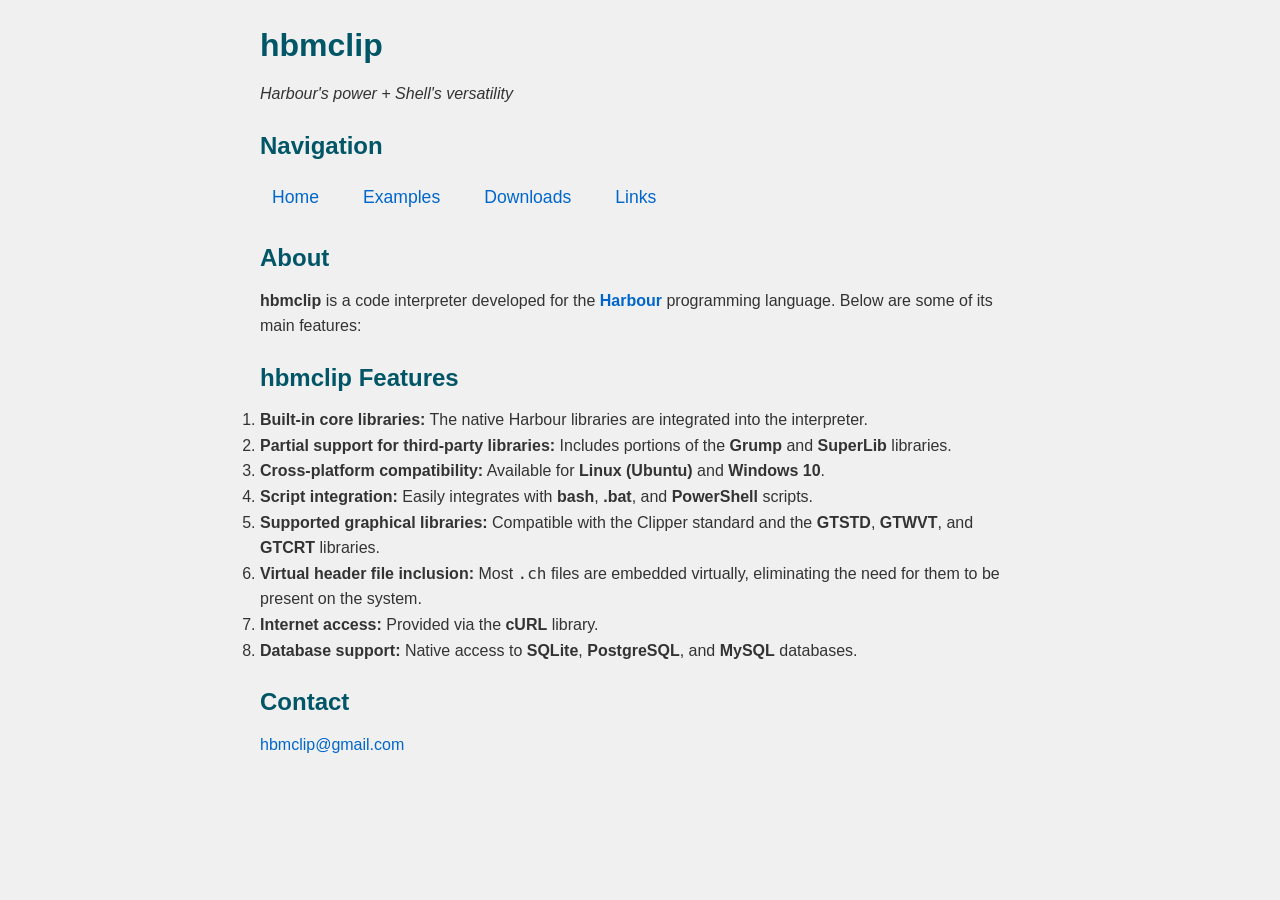
<file: index.html>
<!DOCTYPE html>
<html lang="en">
<head>
    <meta charset="UTF-8">
    <meta name="viewport" content="width=device-width, initial-scale=1.0">
    <title>hbmclip - Command Line Utility</title>
    <link rel="stylesheet" href="style.css">
</head>
<body>
    <header>
        <h1>hbmclip</h1>
        <p><em>Harbour's power +  Shell's versatility</em></p>
    </header>
    
    <nav>
        <h2>Navigation</h2>
        <ul>
            <li><a href="index.html">Home</a></li>
            <li><a href="examples.html">Examples</a></li>
            <li><a href="downloads.html">Downloads</a></li>
            <li><a href="links.html">Links</a></li>
        </ul>
    </nav>
    
    <main>
        <section>
            <h2>About</h2>

<p><strong>hbmclip</strong> is a code interpreter developed for the <strong><a href="https://harbour.github.io/">Harbour</a></strong> programming language. Below are some of its main features:</p>

<h2>hbmclip Features</h2>
<ol>
  <li><strong>Built-in core libraries:</strong> The native Harbour libraries are integrated into the interpreter.</li>
  <li><strong>Partial support for third-party libraries:</strong> Includes portions of the <strong>Grump</strong> and <strong>SuperLib</strong> libraries.</li>
  <li><strong>Cross-platform compatibility:</strong> Available for <strong>Linux (Ubuntu)</strong> and <strong>Windows 10</strong>.</li>
  <li><strong>Script integration:</strong> Easily integrates with <strong>bash</strong>, <strong>.bat</strong>, and <strong>PowerShell</strong> scripts.</li>
  <li><strong>Supported graphical libraries:</strong> Compatible with the Clipper standard and the <strong>GTSTD</strong>, <strong>GTWVT</strong>, and <strong>GTCRT</strong> libraries.</li>
  <li><strong>Virtual header file inclusion:</strong> Most <code>.ch</code> files are embedded virtually, eliminating the need for them to be present on the system.</li>
  <li><strong>Internet access:</strong> Provided via the <strong>cURL</strong> library.</li>
  <li><strong>Database support:</strong> Native access to <strong>SQLite</strong>, <strong>PostgreSQL</strong>, and <strong>MySQL</strong> databases.</li>
</ol>
        </section>
         <section>
            <h2>Contact</h2>
<a href="mailto:hbmclip@gmail.com">hbmclip@gmail.com</a>

        </section>
    </main>
    
    <footer>
        <p></p>
    </footer>
</body>
</html>
</file>
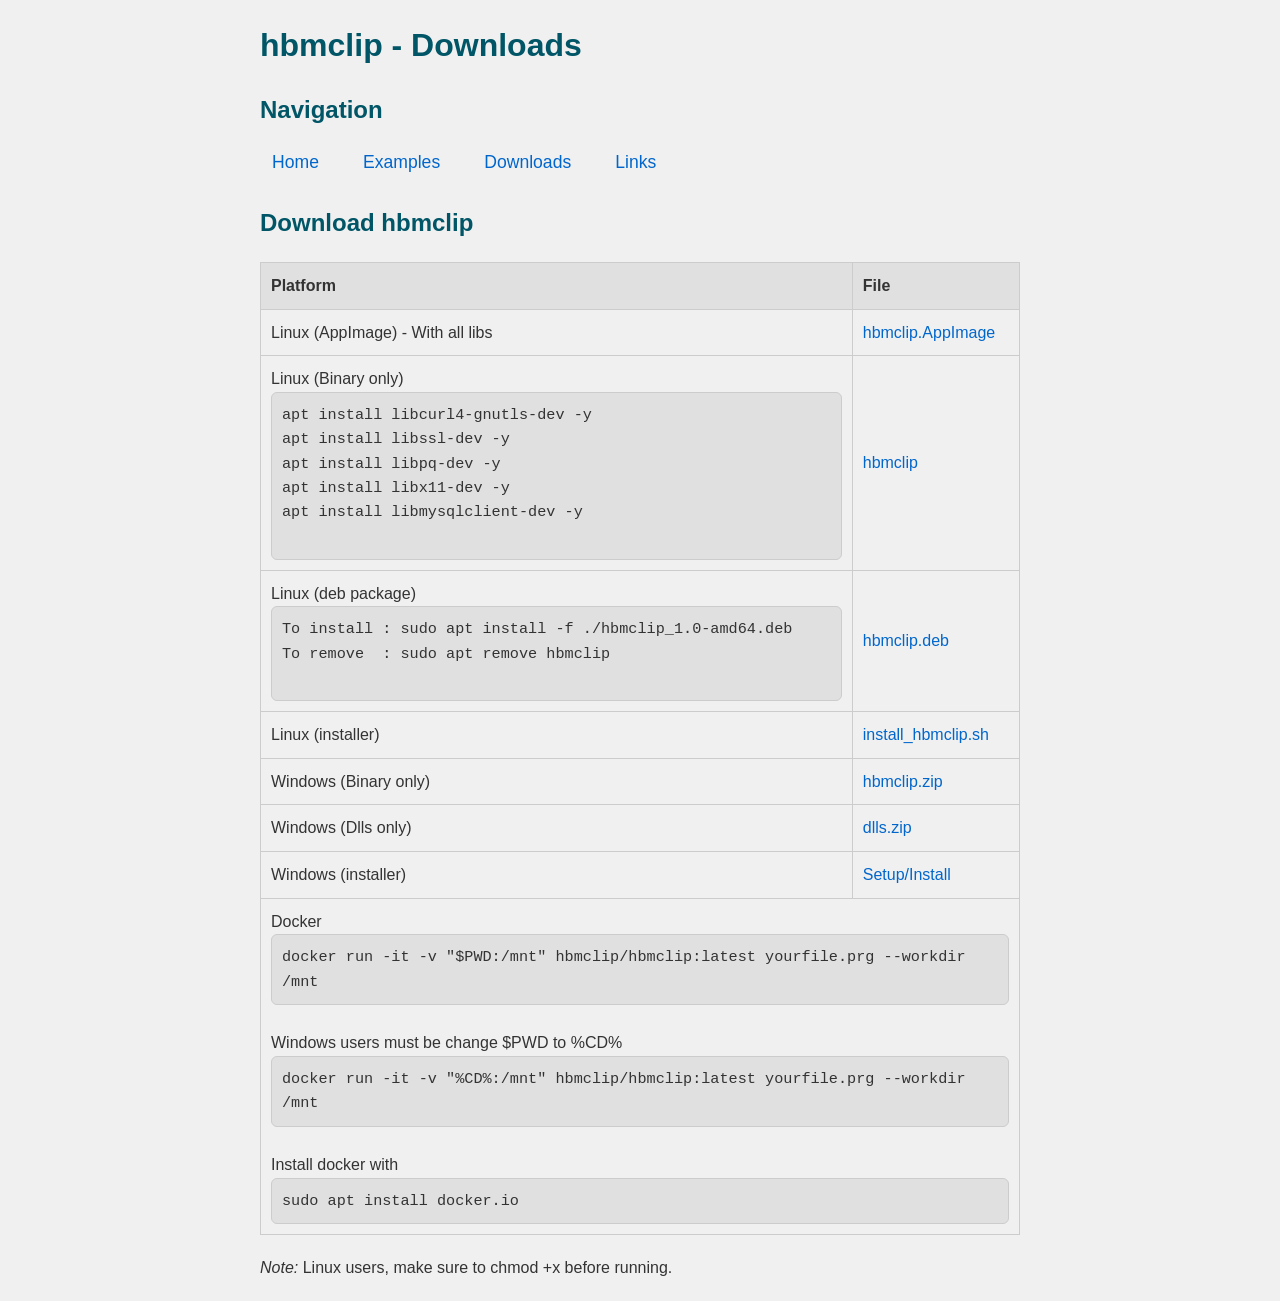
<file: downloads.html>
<!DOCTYPE html>
<html lang="en">
<head>
    <meta charset="UTF-8">
    <meta name="viewport" content="width=device-width, initial-scale=1.0">
    <title>hbmclip - Downloads</title>
    <link rel="stylesheet" href="style.css">
</head>
<body>
    <header>
        <h1>hbmclip - Downloads</h1>
    </header>
    
    <nav>
        <h2>Navigation</h2>
        <ul>
            <li><a href="index.html">Home</a></li>
            <li><a href="examples.html">Examples</a></li>
            <li><a href="downloads.html">Downloads</a></li>
            <li><a href="links.html">Links</a></li>
        </ul>
    </nav>
    
    <main>
        <section>
            <h2>Download hbmclip</h2>
            <table>
                <thead>
                    <tr>
                        <th>Platform</th>
                        <th>File</th>
                    </tr>
                </thead>
                <tbody>
                    <tr>
                        <td>Linux (AppImage) - With all libs</td>
                        <td><a href="bin/hbmclip.Ubuntu24-x86_64.AppImage">hbmclip.AppImage</a></td>
                    </tr>
                    
                    <tr>
                        <td>Linux (Binary only)<br>
                        <pre>
apt install libcurl4-gnutls-dev -y
apt install libssl-dev -y
apt install libpq-dev -y
apt install libx11-dev -y
apt install libmysqlclient-dev -y
            </pre>
                        </td>
                        
                        <td><a href="bin/hbmclip">hbmclip</a></td>
                    </tr>
                    <tr>
                        <td>Linux (deb package)<br>
                        <pre>
To install : sudo apt install -f ./hbmclip_1.0-amd64.deb
To remove  : sudo apt remove hbmclip
            </pre>
                        </td>
                        
                        <td><a href="bin/hbmclip_1.0-amd64.deb">hbmclip.deb</a></td>
                    </tr>
  <tr>
                        <td>Linux (installer)</td>
                        <td><a href="bin/install_hbmclip.sh">install_hbmclip.sh</a></td>
                    </tr>
                    <tr>
                        <td>Windows (Binary only)</td>
                        <td><a href="bin/hbmclip.zip">hbmclip.zip</a></td>
                    </tr>
                    <tr>
                        <td>Windows (Dlls only)</td>
                        <td><a href="bin/dlls.zip">dlls.zip</a></td>
                    </tr>
                      <tr>
                        <td>Windows (installer)</td>
                        <td><a href="bin/installHbmclip.exe">Setup/Install</a></td>
                    </tr>
                    <tr>
                        <td colspan="2">Docker 
                        <br>
                        <pre>docker run -it -v "$PWD:/mnt" hbmclip/hbmclip:latest yourfile.prg --workdir /mnt</pre>
                       
                        
                         
                        <br> Windows users must be change $PWD to %CD%
                            <pre>docker run -it -v "%CD%:/mnt" hbmclip/hbmclip:latest yourfile.prg --workdir /mnt</pre>
                            <br>Install docker with <pre>sudo apt install docker.io</pre>
                        </td>
                        
         
                    </tr>
                                    
                </tbody>
            </table>
            <p><em>Note:</em> Linux users, make sure to chmod +x before running.</p>
            
            
        </section>
    </main>
</body>
</html>
</file>
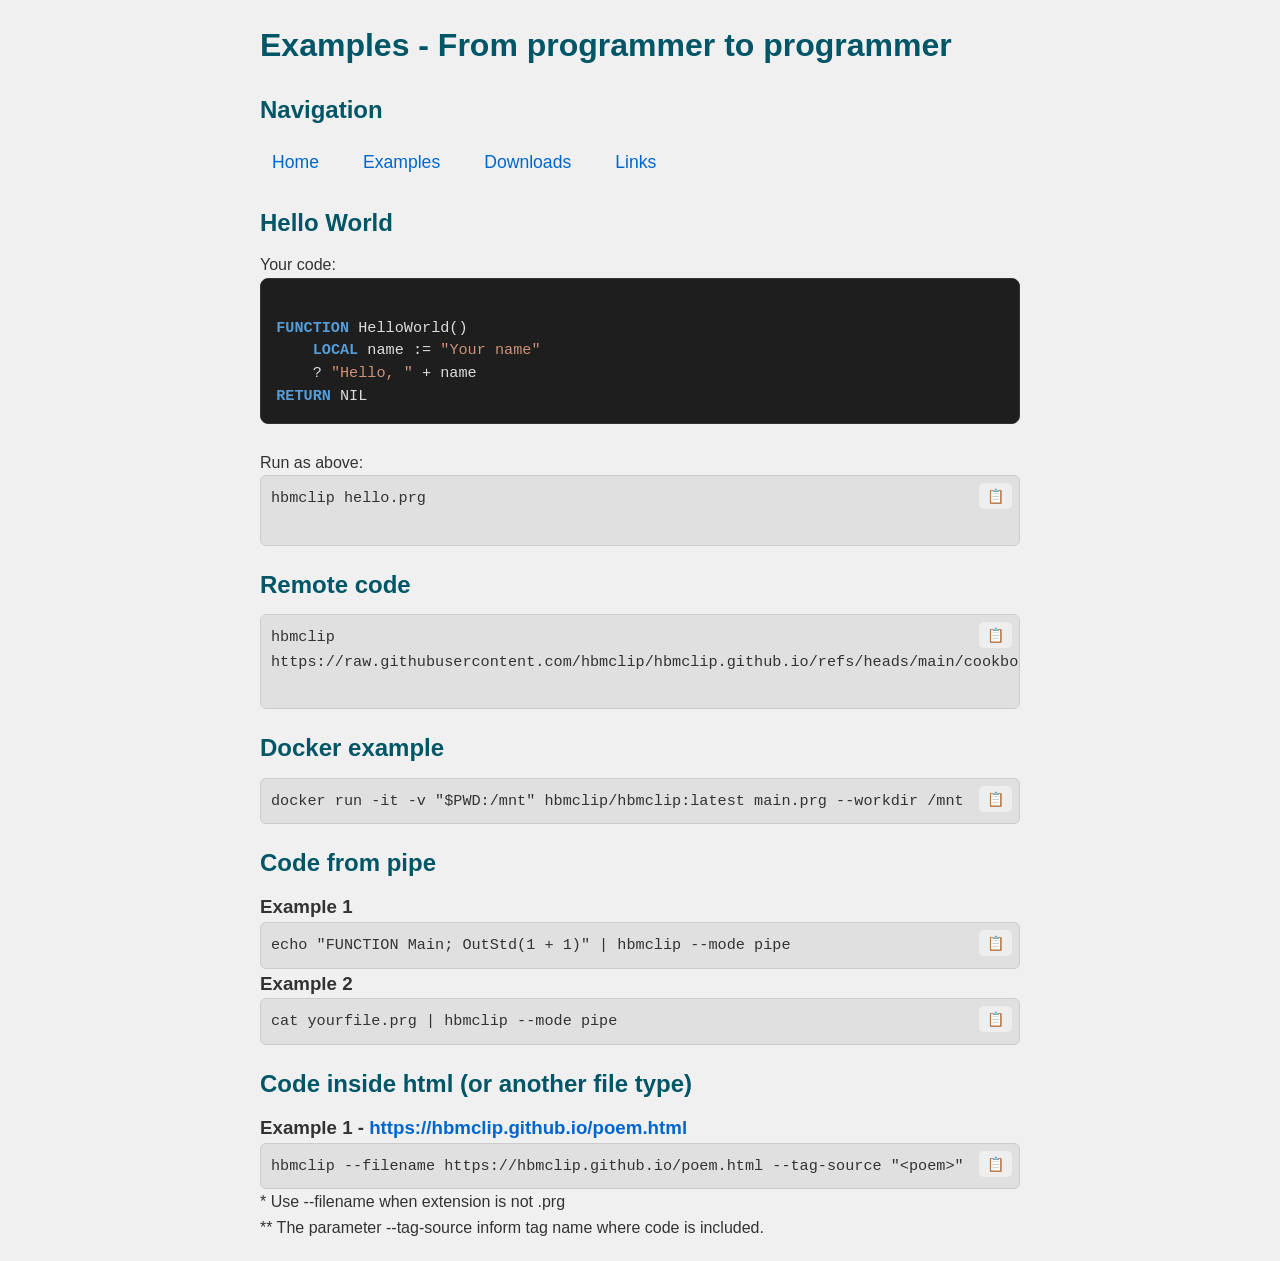
<file: examples.html>
<!DOCTYPE html>
<html lang="en">
<head>
    <meta charset="UTF-8">
    <meta name="viewport" content="width=device-width, initial-scale=1.0">
    <title>hbmclip - Examples</title>
    <link rel="stylesheet" href="style.css">
    <link rel="stylesheet" href="harbour.css">
</head>
<body>
    <script src="harbour.js"></script>

    <header>
        <h1>Examples - From programmer to programmer</h1>
    </header>
    
    <nav>
        <h2>Navigation</h2>
        <ul>
            <li><a href="index.html">Home</a></li>
            <li><a href="examples.html">Examples</a></li>
            <li><a href="downloads.html">Downloads</a></li>
            <li><a href="links.html">Links</a></li>            
        </ul>
    </nav>
    
    <main>
        <section>
            <h2>Hello World</h2>
            <p>Your code:</p>
           <div class="harbour">
FUNCTION HelloWorld()
    LOCAL name := "Your name"
    ? "Hello, " + name
RETURN NIL
</div>
            <br>
            <p>Run as above:</p>
             <pre>
hbmclip hello.prg
            </pre>

            <h2>Remote code</h2>
             <pre>
hbmclip https://raw.githubusercontent.com/hbmclip/hbmclip.github.io/refs/heads/main/cookbook/exec/exec01.prg
            </pre>

            <h2>Docker example</h2>
             <pre>docker run -it -v "$PWD:/mnt" hbmclip/hbmclip:latest main.prg --workdir /mnt</pre>

            <h2>Code from pipe</h2>
            <h3>Example 1</h3>
            <pre>echo "FUNCTION Main; OutStd(1 + 1)" | hbmclip --mode pipe</pre>
            <h3>Example 2</h3>
            <pre>cat yourfile.prg | hbmclip --mode pipe</pre>
            <h2>Code inside html (or another file type)</h2>
            <h3>Example 1 - <a href="https://hbmclip.github.io/poem.html" target=_new>https://hbmclip.github.io/poem.html</a></h3>
            <pre>hbmclip --filename https://hbmclip.github.io/poem.html --tag-source "&lt;poem&gt;"</pre>
            * Use --filename when extension is not .prg
            <br>** The parameter --tag-source inform tag name where code is included.
        </section>
    </main>
</body>
</html>
</file>
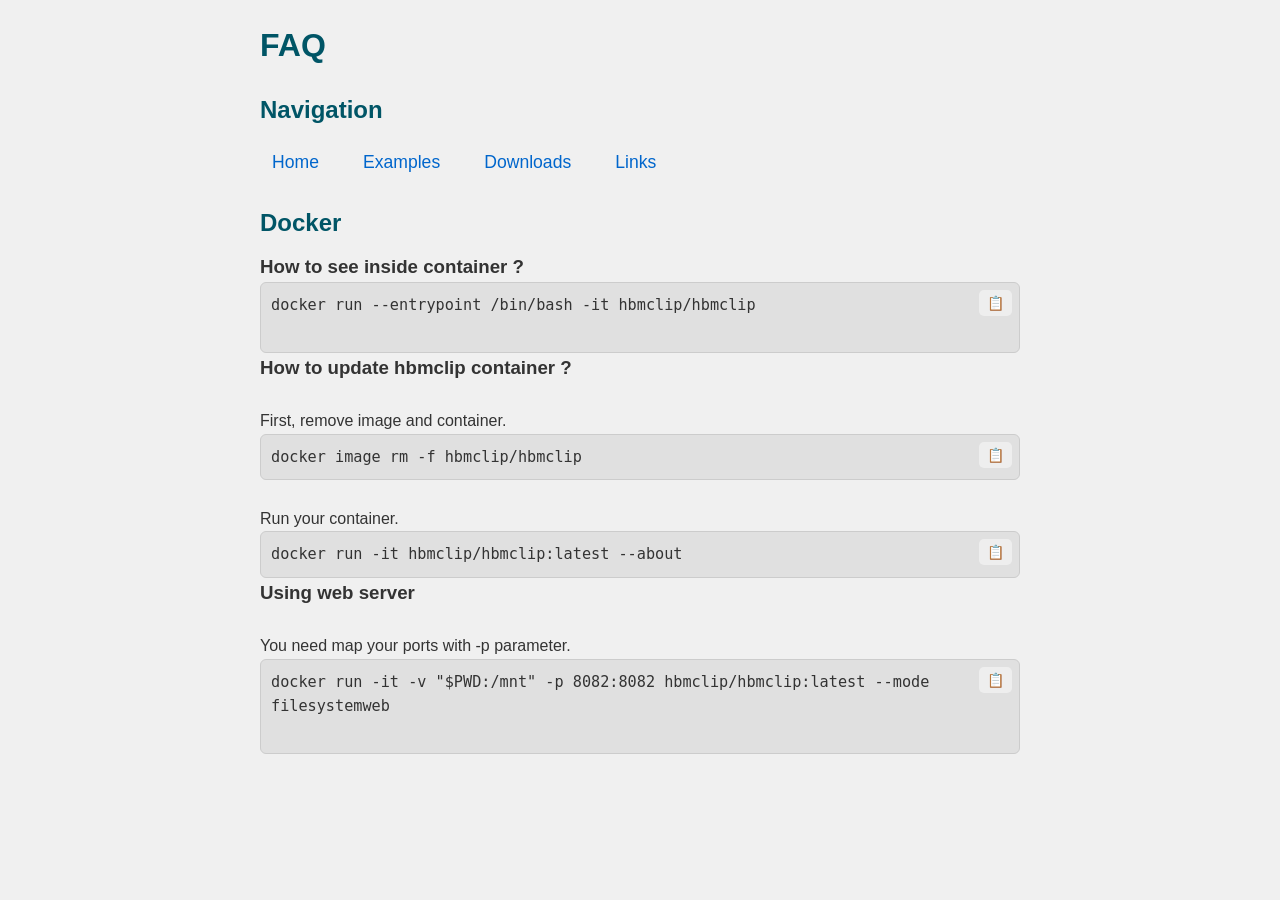
<file: faq.html>
<!DOCTYPE html>
<html lang="en">
<head>
    <meta charset="UTF-8">
    <meta name="viewport" content="width=device-width, initial-scale=1.0">
    <title>hbmclip - Examples</title>
    <link rel="stylesheet" href="style.css">
    <link rel="stylesheet" href="harbour.css">
</head>
<body>
    <script src="harbour.js"></script>

    <header>
        <h1>FAQ</h1>
    </header>
    
    <nav>
        <h2>Navigation</h2>
        <ul>
            <li><a href="index.html">Home</a></li>
            <li><a href="examples.html">Examples</a></li>
            <li><a href="downloads.html">Downloads</a></li>
            <li><a href="links.html">Links</a></li>
        </ul>
    </nav>
    
    <main>
        <section>
            <h2>Docker</h2>
            <h3>How to see inside container ?</h3>
            <pre>
docker run --entrypoint /bin/bash -it hbmclip/hbmclip
            </pre>

            <h3>How to update hbmclip container ?</h3>
            <br>First, remove image and container.
            <pre>docker image rm -f hbmclip/hbmclip</pre>
            <br>Run your container.
            <pre>docker run -it hbmclip/hbmclip:latest --about
</pre>
             <h3>Using web server</h3>
             <br>You need map your ports  with -p parameter.
             <pre>
docker run -it -v "$PWD:/mnt" -p 8082:8082 hbmclip/hbmclip:latest --mode filesystemweb
             </pre>
        </section>
    </main>
</body>
</html>
</file>
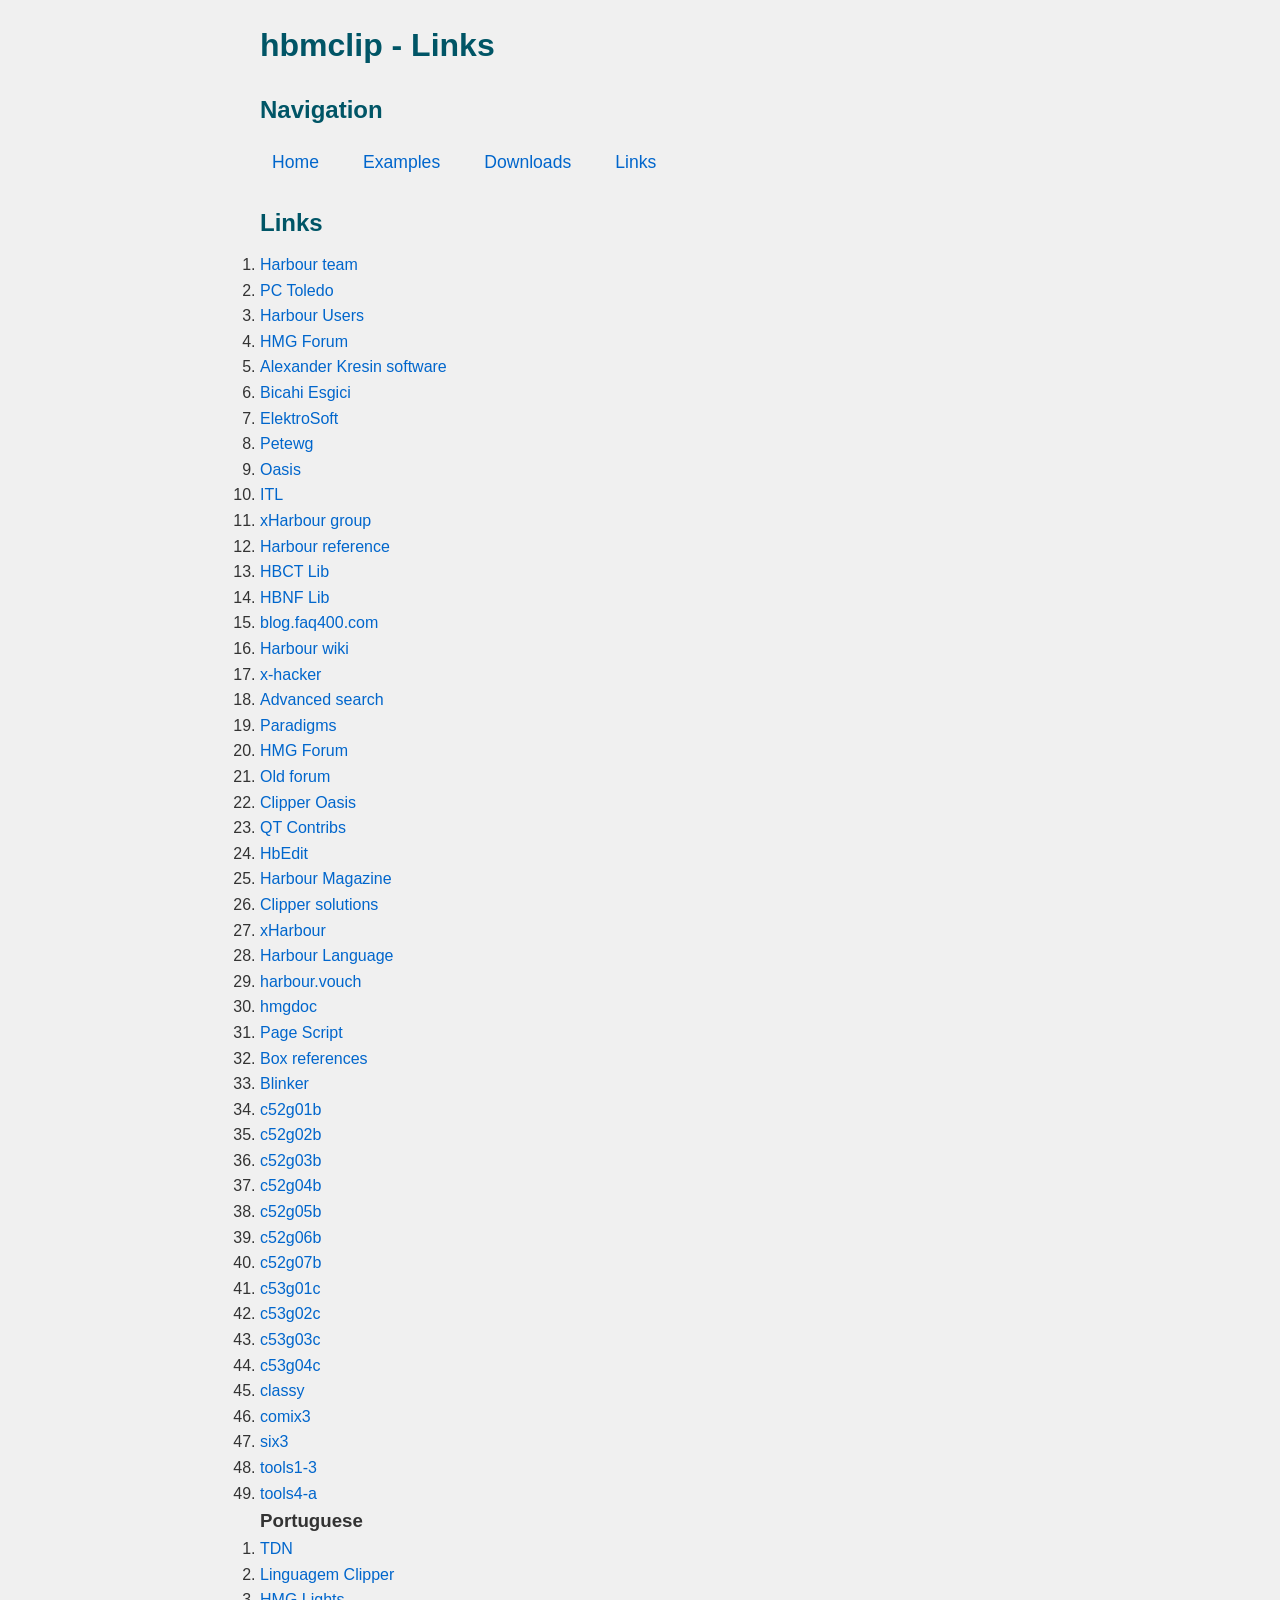
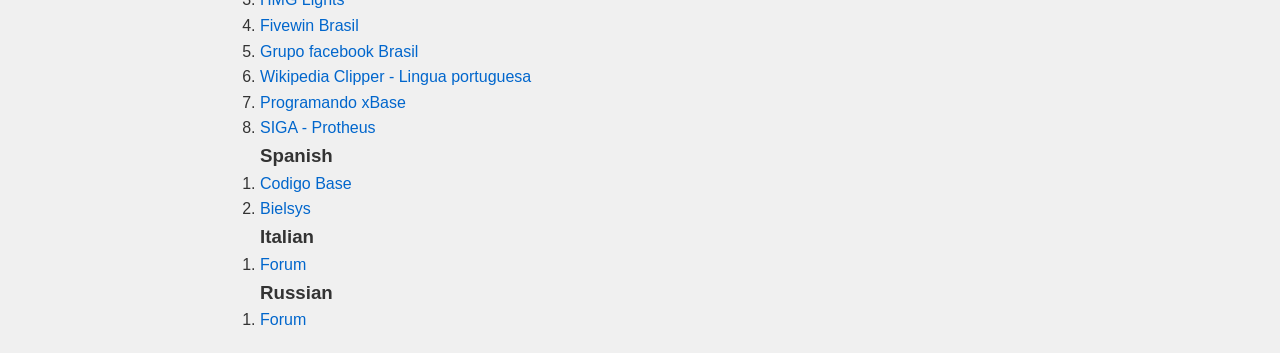
<file: links.html>
<!DOCTYPE html>
<html lang="en">
<head>
    <meta charset="UTF-8">
    <meta name="viewport" content="width=device-width, initial-scale=1.0">
    <title>hbmclip - Links</title>
    <link rel="stylesheet" href="style.css">
</head>
<body>
    <header>
        <h1>hbmclip - Links</h1>
    </header>
     <nav>
        <h2>Navigation</h2>
        <ul>
            <li><a href="index.html">Home</a></li>
            <li><a href="examples.html">Examples</a></li>
            <li><a href="downloads.html">Downloads</a></li>
            <li><a href="links.html">Links</a></li>
        </ul>
    </nav>
    <main>
        <h2>Links</h2>   
        <ol>
            <li><a href="https://github.com/harbour/core">Harbour team</a></li>
            <li><a href="http://www.pctoledo.com.br/forum">PC Toledo</a></li>
            <li><a href="https://groups.google.com/g/harbour-users">Harbour Users</a></li>
            <li><a href="http://hmgforum.com">HMG Forum</a></li>
            <li><a href="https://www.kresin.ru/en/hrbfaq.html">Alexander Kresin software</a></li>
            <li><a href="https://vivaclipper.wordpress.com/">Bicahi Esgici</a></li>
            <li><a href="http://www.elektrosoft.it/tutorials/harbour-how-to/harbour-how-to.asp">ElektroSoft</a></li>
            <li><a href="https://github.com/Petewg/harbour-list">Petewg</a></li>
            <li><a href="https://github.com/harbour/the-oasis">Oasis</a></li>
            <li><a href="https://www.itlnet.net/programming/program/">ITL</a></li>
            <li><a href="https://groups.google.com/g/comp.lang.xharbour">xHarbour group</a></li>
            <li><a href="https://harbour.github.io/doc/harbour.html">Harbour reference</a></li>
            <li><a href="https://harbour.github.io/doc/hbct.html">HBCT Lib</a></li>
            <li><a href="https://harbour.github.io/doc/hbnf.html">HBNF Lib</a></li>
            <li><a href="https://blog.faq400.com/en/03-open-source-en/harbor-first-steps-in-development/">blog.faq400.com</a></li>
            <li><a href="https://harbour.wiki/">Harbour wiki</a></li>
            <li><a href="http://x-hacker.org/ng/">x-hacker</a></li>
            <li><a href="https://harbour.wiki/index.asp">Advanced search</a></li>
            <li><a href="https://en.wikibooks.org/wiki/Application_Development_with_Harbour/Paradigms">Paradigms</a></li>
            <li><a href="https://hmgforum.com">HMG Forum</a></li>
            <li><a href="https://groups.google.com/g/comp.lang.clipper">Old forum</a></li>
            <li><a href="https://github.com/harbour/the-oasis">Clipper Oasis</a></li>
            <li><a href="https://groups.google.com/g/qtcontribs">QT Contribs</a></li>
            <li><a href="https://github.com/alkresin/hbedit">HbEdit</a></li>
            <li><a href="https://medium.com/harbour-magazine">Harbour Magazine</a></li>
            <li><a href="http://www.clippersolutions.com/">Clipper solutions</a></li>
            <li><a href="http://www.xharbour.org/">xHarbour</a></li>
            <li><a href="http://harbourlanguage.blogspot.com/">Harbour Language</a></li>
            <li><a href="https://harbour.vouch.info/">harbour.vouch</a></li>
            <li><a href="http://www.hmgforum.com/hmgdoc/data/index.htm">hmgdoc</a></li>
            <li><a href="https://www.pagescript32.com/">Page Script</a></li>
            <li><a href="https://harbour.github.io/doc/clc53.html#box-characters">Box references</a></li>
            <li><a href="https://harbour.github.io/ng/blinker/menu.html">Blinker</a></li>
            <li><a href="https://harbour.github.io/ng/c52g01b/menu.html">c52g01b</a></li>
            <li><a href="https://harbour.github.io/ng/c52g02b/menu.html">c52g02b</a></li>
            <li><a href="https://harbour.github.io/ng/c52g03b/menu.html">c52g03b</a></li>
            <li><a href="https://harbour.github.io/ng/c52g04b/menu.html">c52g04b</a></li>
            <li><a href="https://harbour.github.io/ng/c52g05b/menu.html">c52g05b</a></li>
            <li><a href="https://harbour.github.io/ng/c52g06b/menu.html">c52g06b</a></li>
            <li><a href="https://harbour.github.io/ng/c52g07b/menu.html">c52g07b</a></li>
            <li><a href="https://harbour.github.io/ng/c53g01c/menu.html">c53g01c</a></li>
            <li><a href="https://harbour.github.io/ng/c53g02c/menu.html">c53g02c</a></li>
            <li><a href="https://harbour.github.io/ng/c53g03c/menu.html">c53g03c</a></li>
            <li><a href="https://harbour.github.io/ng/c53g04c/menu.html">c53g04c</a></li>
            <li><a href="https://harbour.github.io/ng/classy/menu.html">classy</a></li>
            <li><a href="https://harbour.github.io/ng/comix3/menu.html">comix3</a></li>
            <li><a href="https://harbour.github.io/ng/six3/menu.html">six3</a></li>
            <li><a href="https://harbour.github.io/ng/tools1-3/menu.html">tools1-3</a></li>
            <li><a href="https://harbour.github.io/ng/tools4-a/menu.html">tools4-a</a></li>
        </ul>
    
        <h3>Portuguese</h3>
        <ol>
            <li><a href="https://tdn.totvs.com/display/public/framework/SDK+Microsiga+Protheus">TDN</a></li>
            <li><a href="https://linguagemclipper.com.br/">Linguagem Clipper</a></li>
            <li><a href="https://www.youtube.com/user/hmglights">HMG Lights</a></li>
            <li><a href="http://fivewin.com.br/">Fivewin Brasil</a></li>
            <li><a href="https://www.facebook.com/groups/459684654564715/">Grupo facebook Brasil</a></li>
            <li><a href="https://pt.wikipedia.org/wiki/Clipper_(linguagem_de_programa%C3%A7%C3%A3o)">Wikipedia Clipper - Lingua portuguesa</a></li>
            <li><a href="https://programandoxbase.wordpress.com/">Programando xBase</a></li>
            <li><a href="https://siga0984.wordpress.com/">SIGA - Protheus</a></li>
        </ol>
    
        <h3>Spanish</h3>
        <ol>
            <li><a href="http://codigo-base.blogspot.com/">Codigo Base</a></li>
            <li><a href="http://bielsys.blogspot.com/">Bielsys</a></li>
        </ol>
    
        <h3>Italian</h3>
        <ol>
            <li><a href="https://groups.google.com/g/harbourita">Forum</a></li>
        </ol>
    
        <h3>Russian</h3>
        <ol>
            <li><a href="https://clipper.borda.ru/">Forum</a></li>
        </ol>
    </main>
</body>
</html>
</file>
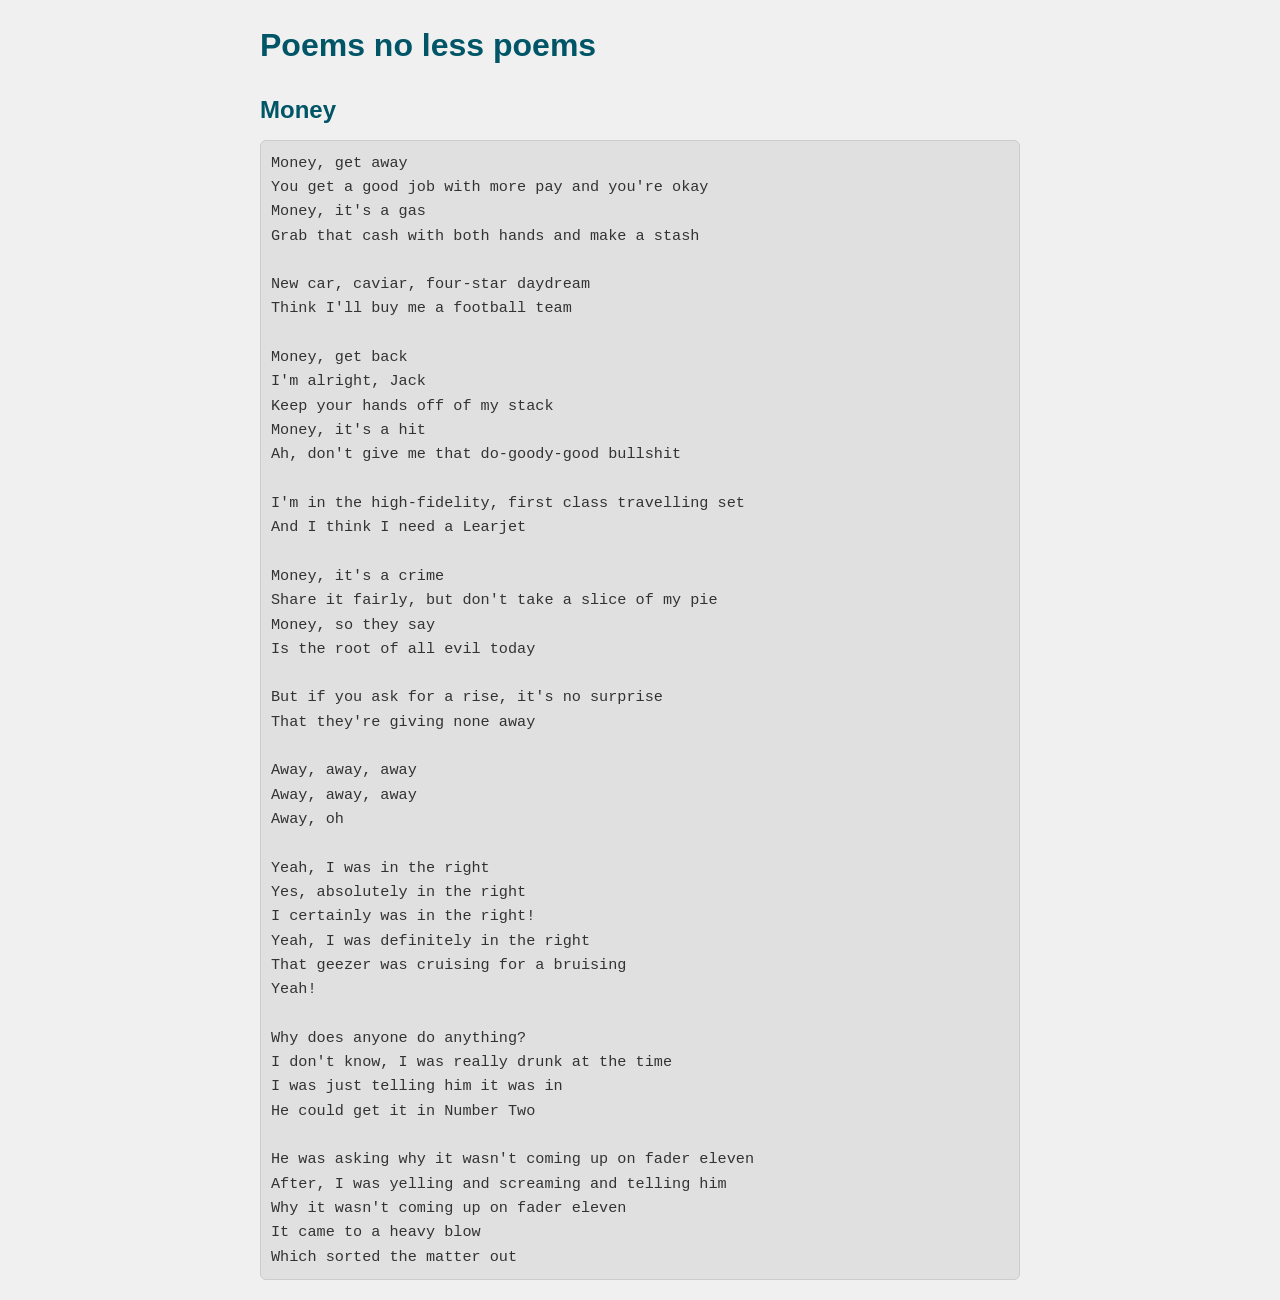
<file: poem.html>
<!DOCTYPE html>
<html lang="en">
<head>
    <meta charset="UTF-8">
    <meta name="viewport" content="width=device-width, initial-scale=1.0">
    <title>hbmclip - Downloads</title>
    <link rel="stylesheet" href="style.css">
</head>
<body>
    <header>
        <h1>Poems no less poems</h1>
    </header>

<h2>Money</h2>

<pre>
Money, get away
You get a good job with more pay and you're okay
Money, it's a gas
Grab that cash with both hands and make a stash

New car, caviar, four-star daydream
Think I'll buy me a football team

Money, get back
I'm alright, Jack
Keep your hands off of my stack
Money, it's a hit
Ah, don't give me that do-goody-good bullshit

I'm in the high-fidelity, first class travelling set
And I think I need a Learjet

Money, it's a crime
Share it fairly, but don't take a slice of my pie
Money, so they say
Is the root of all evil today

But if you ask for a rise, it's no surprise
That they're giving none away

Away, away, away
Away, away, away
Away, oh

Yeah, I was in the right
Yes, absolutely in the right
I certainly was in the right!
Yeah, I was definitely in the right
That geezer was cruising for a bruising
Yeah!

Why does anyone do anything?
I don't know, I was really drunk at the time
I was just telling him it was in
He could get it in Number Two

He was asking why it wasn't coming up on fader eleven
After, I was yelling and screaming and telling him
Why it wasn't coming up on fader eleven
It came to a heavy blow
Which sorted the matter out
</pre>
<!--
<poem>
  #include "boxget.ch"
PROCEDURE Main
    
    local nx := 0      
    cls
    boxget nx prompt "Numeric nrest r1 c0" row 1 column 0 norestore

     boxget nx prompt "Enter your number" picture "9999" ;          
              norestore row 4 column 0 title "Pick a number" ;     
              boxcolor '+w/r' color '+w/b,+gr/n'                   
    boxget nx prompt "Enter another number > 20" picture "9999" boxcolor '+w/b' ;
              valid nX > 20 restoreall norestore row 7 column 0    
    
RETURN
</poem>
-->
</file>
<file: style.css>
/* Reset básico para consistência */
* {
    box-sizing: border-box;
    margin: 0;
    padding: 0;
}

body {
    font-family: Arial, sans-serif;
    max-width: 800px;
    margin: 0 auto;
    padding: 20px;
    line-height: 1.6;
    background-color: #f0f0f0;
    color: #333;
    font-size: 16px; /* Base para rem */
}

h1, h2 {
    color: #005566;
}

h1 {
    font-size: 2rem;
    margin-bottom: 10px;
}

h2 {
    font-size: 1.5rem;
    margin-top: 20px;
    margin-bottom: 10px;
}

a {
    color: #0066cc;
    text-decoration: none;
}

a:hover {
    text-decoration: underline;
}

nav ul {
    list-style-type: none;
    padding: 0;
    display: flex;
    gap: 20px;
    margin-bottom: 20px;
}

nav li {
    margin: 0;
}

nav a {
    font-size: 1.1rem;
    padding: 8px 12px;
    display: inline-block;
}

/* Estilos para tabelas */
table {
    border-collapse: collapse;
    margin: 20px 0;
    width: 100%;
    font-size: 1rem;
}

th, td {
    padding: 10px;
    text-align: left;
    border: 1px solid #ccc;
}

th {
    background-color: #e0e0e0;
    font-weight: bold;
}

/* Estilos para código */
/* Mantém sua configuração original */
pre {
  background-color: #e0e0e0;
  padding: 10px;
  border: 1px solid #ccc;
  overflow-x: auto;
  font-size: 0.95rem;
  white-space: pre-wrap; /* Permite quebra de linha longa */
  border-radius: 6px; /* Adiciona um toque mais moderno */
}

/* Adiciona o contêiner do botão */
.pre-wrapper {
  position: relative;
  width: 100%;
}

/* Botão de cópia */
.copy-button {
  position: absolute;
  top: 8px;
  right: 8px;
  background: #eee;
  border: none;
  padding: 5px 8px;
  border-radius: 5px;
  cursor: pointer;
  font-size: 14px;
  z-index: 1;
  transition: background 0.3s;
}

.copy-button:hover {
  background: #ddd;
}


/* Media Queries para responsividade */
@media screen and (max-width: 600px) {
    body {
        padding: 15px;
        font-size: 14px; /* Ajuste para telas menores */
    }

    h1 {
        font-size: 1.8rem;
    }

    h2 {
        font-size: 1.3rem;
    }

    nav ul {
        flex-direction: column; /* Menu em coluna */
        gap: 10px;
    }

    nav a {
        font-size: 1rem;
        padding: 10px;
        width: 100%;
        text-align: center;
        background-color: #fff;
        border-radius: 5px;
        box-shadow: 0 1px 3px rgba(0, 0, 0, 0.1);
    }

    /* Tabela responsiva */
    table {
        font-size: 0.9rem;
        display: block;
        overflow-x: auto;
        white-space: nowrap;
    }

    th, td {
        padding: 8px;
        min-width: 120px; /* Evita colunas muito estreitas */
    }

    pre {
        font-size: 0.9rem;
    }
}
</file>
<file: harbour.css>
.harbour {
  background-color: #1e1e1e;
  color: #dcdcdc;
  padding: 1em;
  border-radius: 8px;
  font-family: Consolas, Monaco, 'Courier New', monospace;
  font-size: 0.95em;
  white-space: pre;
  overflow-x: auto;
  border: 1px solid #333;
  line-height: 1.5;
}

.harbour .keyword { color: #569cd6; font-weight: bold; }
.harbour .string  { color: #ce9178; }
.harbour .number  { color: #b5cea8; }
.harbour .comment { color: #6a9955; font-style: italic; }
.harbour .function-name { color: #dcdcaa; }
</file>
